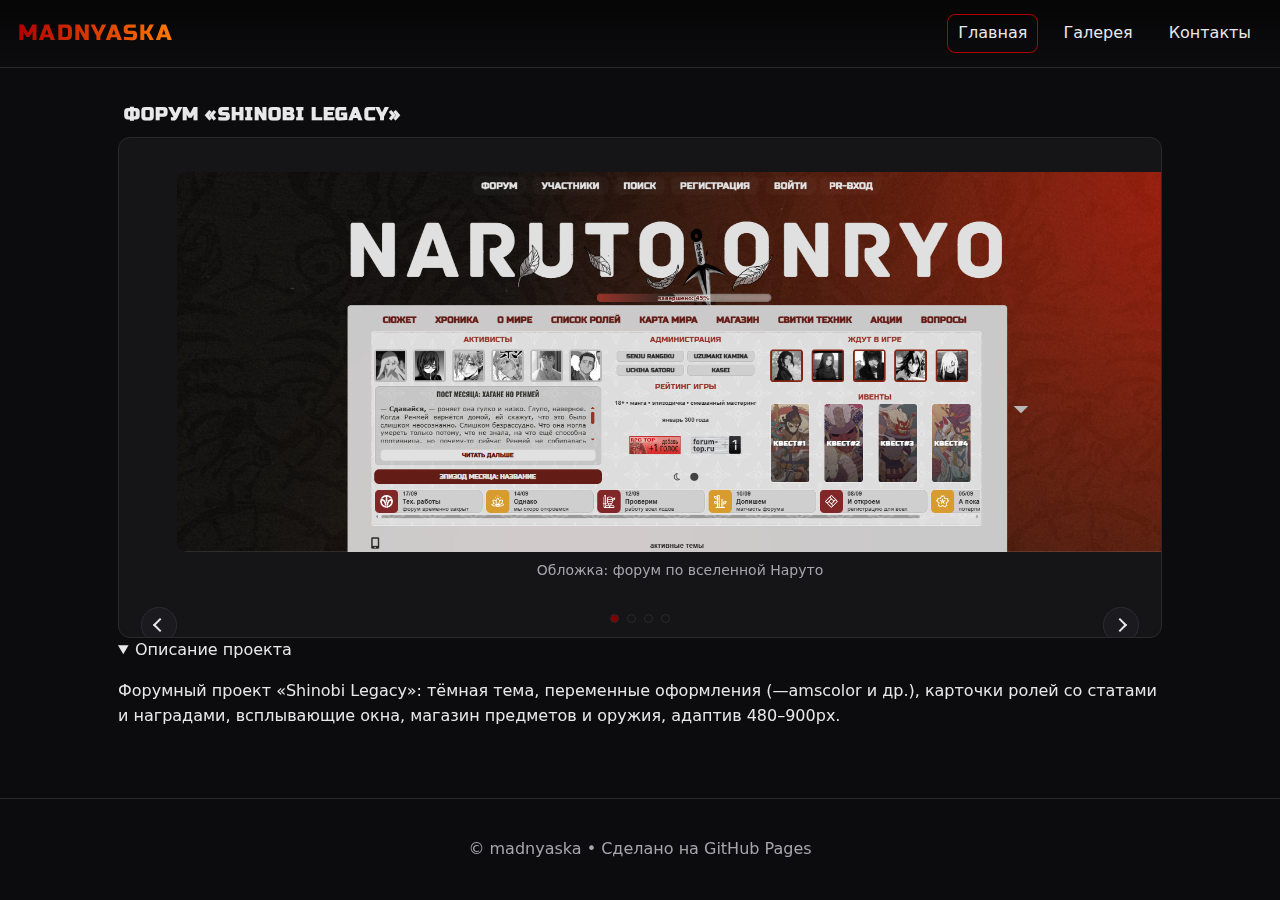
<file: index.html>
<!doctype html>
<html lang="ru">
<head>
  <meta charset="utf-8">
  <meta name="viewport" content="width=device-width,initial-scale=1">
  <title>madnyaska — главная</title>
  <link rel="stylesheet" href="assets/styles.css">
  <link href="https://fonts.googleapis.com/css2?family=Russo+One&display=swap" rel="stylesheet">
</head>
<body class="site">
<header class="site__head">
  <a class="brand" href="/madnyaska/"><span class="brand__text">MADNYASKA</span></a>
  <nav class="nav">
    <a class="nav__link is-active" href="/madnyaska/">Главная</a>
    <a class="nav__link" href="/madnyaska/works.html">Галерея</a>
    <a class="nav__link" href="/madnyaska/contacts.html">Контакты</a>
  </nav>
</header>

<main class="site__main">
  <section class="project" id="forum">
  <h2 class="sect__title">Форум «Shinobi Legacy»</h2>

  <div class="slider slider--4">
    <!-- переключатели -->
    <input type="radio" name="forum" id="forum-1" checked>
    <input type="radio" name="forum" id="forum-2">
    <input type="radio" name="forum" id="forum-3">
    <input type="radio" name="forum" id="forum-4">

    <!-- лента слайдов -->
    <div class="slider__track">
      <!-- 1: обложка -->
      <figure class="slide">
        <a href="images/shinobilegacy.f-rpg.me.png" target="_blank" rel="noopener">
          <img src="images/shinobilegacy.f-rpg.me.png" alt="Обложка форума" loading="lazy">
        </a>
        <figcaption>Обложка: форум по вселенной Наруто</figcaption>
      </figure>

      <!-- 2: всплывающее окно карточки персонажа -->
      <figure class="slide">
        <a href="images/карточка персонажа.JPG" target="_blank" rel="noopener">
          <img src="images/карточка персонажа.JPG" alt="Карточка персонажа — всплывающее окно" loading="lazy">
        </a>
        <figcaption>Карточка персонажа: статы, награды, всплывающее окно</figcaption>
      </figure>

      <!-- 3: полная карточка / личное дело -->
      <figure class="slide">
        <a href="images/личное дело персонажа.png" target="_blank" rel="noopener">
          <img src="images/личное дело персонажа.png" alt="Личное дело персонажа (полная карточка)" loading="lazy">
        </a>
        <figcaption>Полная карточка: личное дело персонажа</figcaption>
      </figure>

      <!-- 4: магазин -->
      <figure class="slide">
        <a href="images/магазин.JPG" target="_blank" rel="noopener">
          <img src="images/магазин.JPG" alt="Магазин оружия и предметов для ниндзя" loading="lazy">
        </a>
        <figcaption>Магазин: оружие и предметы для ниндзя</figcaption>
      </figure>
    </div>

    <!-- точки -->
    <div class="slider__dots">
      <label for="forum-1"></label>
      <label for="forum-2"></label>
      <label for="forum-3"></label>
      <label for="forum-4"></label>
    </div>

    <!-- стрелки -->
    <div class="slider__arrows">
      <label class="prev" for="forum-4"></label>
      <label class="next" for="forum-2"></label>

      <label class="prev" for="forum-1"></label>
      <label class="next" for="forum-3"></label>

      <label class="prev" for="forum-2"></label>
      <label class="next" for="forum-4"></label>

      <label class="prev" for="forum-3"></label>
      <label class="next" for="forum-1"></label>
    </div>
  </div>

  <details class="project__desc" open>
    <summary>Описание проекта</summary>
    <p>Форумный проект «Shinobi Legacy»: тёмная тема, переменные оформления (—amscolor и др.), карточки ролей со статами и наградами, всплывающие окна, магазин предметов и оружия, адаптив 480–900px.</p>
  </details>
</section>
</main>

<footer class="site__foot" id="contacts">
  <p>© madnyaska • Сделано на GitHub Pages</p>
</footer>
</body>
</html>
</file>
<file: assets/styles.css>
/* =========================
   БАЗА / ПЕРЕМЕННЫЕ
   ========================= */
:root{
  --amscolor:#b30000;          /* акцент 1 */
  --accentcolor2:#ff7a00;      /* акцент 2 */
  --wordcolor:#e8e8ea;         /* основной текст */
  --textcolor:#a6a6ad;         /* вторичный текст */
  --bordercolor:#2a2a2d;       /* границы */
  --blackmore:#0c0c0e;         /* фон */
  --surface:#151518;           /* карточки/поверхности */
  --surface-2:#1b1b20;
  --rus:"Russo One", var(--font-base, Arial, system-ui);
}

/* =========================
   НОРМАЛИЗАЦИЯ / КАРКАС
   ========================= */
*{box-sizing:border-box}
html,body{height:100%}
html{scroll-behavior:smooth}
body.site{
  margin:0; background:var(--blackmore); color:var(--wordcolor);
  font:16px/1.55 system-ui, -apple-system, Segoe UI, Arial;
  -webkit-font-smoothing:antialiased; text-rendering:optimizeLegibility;
}

/* =========================
   ШАПКА / НАВИГАЦИЯ
   ========================= */
.site__head{
  position:sticky; top:0; z-index:1000;
  display:flex; align-items:center; justify-content:space-between;
  gap:16px; padding:14px 18px;
  background:linear-gradient(180deg, rgba(0,0,0,.55), rgba(0,0,0,0)) , var(--blackmore);
  border-bottom:1px solid var(--bordercolor);
  backdrop-filter:saturate(120%) blur(6px);
}
.brand{display:flex; align-items:center; gap:10px; text-decoration:none}
.brand__text{
  font-family:var(--rus); font-size:22px; letter-spacing:.06em;
  text-transform:uppercase;
  background:linear-gradient(90deg, var(--amscolor), var(--accentcolor2));
  -webkit-background-clip:text; background-clip:text; color:transparent;
}
.nav{display:flex; gap:14px; flex-wrap:wrap}
.nav__link{
  padding:6px 10px; border-radius:8px; text-decoration:none; color:var(--wordcolor);
  border:1px solid transparent; transition:.2s;
}
.nav__link:hover{ border-color:var(--bordercolor); background:var(--surface) }
.nav__link.is-active{ border-color:var(--amscolor) }

/* =========================
   ОСНОВНОЙ КОНТЕНТ
   ========================= */
.site__main{max-width:1080px; margin:0 auto; padding:18px}

/* Герой-блок */
.hero{padding:28px 6px 6px}
.hero__title{
  margin:0 0 6px; font:700 36px/1.12 var(--rus); letter-spacing:.04em; text-transform:uppercase
}
.hero__lead{margin:0; color:var(--textcolor)}

/* Заголовки секций */
.sect__title{
  margin:18px 6px 12px; font:700 18px/1.2 var(--rus); text-transform:uppercase; letter-spacing:.06em
}

/* =========================
   ГАЛЕРЕЯ / КАРТОЧКИ
   ========================= */
.grid{
  display:grid; gap:14px;
  grid-template-columns:repeat(auto-fill,minmax(220px,1fr));
}
.grid.grid--dense{grid-auto-rows:1fr}

.card{
  background:linear-gradient(180deg, rgba(255,255,255,.02), rgba(255,255,255,0)) , var(--surface);
  border:1px solid var(--bordercolor); border-radius:12px; overflow:hidden;
  box-shadow: inset 0 0 0 1px rgba(255,255,255,.02);
}
.card__link{display:block; color:inherit; text-decoration:none}
.card__img{
  width:100%; height:200px; object-fit:cover; display:block;
  transition:transform .25s ease;
}
.card__link:hover .card__img{ transform:scale(1.02) }
.card__meta{
  display:flex; align-items:center; justify-content:space-between;
  padding:10px 12px 12px
}
.card__title{margin:0; font-weight:700}
.badge{
  display:inline-block; padding:3px 8px; border-radius:999px; font-size:12px;
  background:color-mix(in srgb, var(--amscolor) 18%, #000);
  border:1px solid color-mix(in srgb, var(--amscolor) 60%, #222);
}
.badge--alt{
  background:color-mix(in srgb, var(--accentcolor2) 18%, #000);
  border-color:color-mix(in srgb, var(--accentcolor2) 60%, #222);
}

/* Кнопка */
.more{display:flex; justify-content:center; margin:18px 0 6px}
.btn{
  display:inline-flex; align-items:center; gap:8px; padding:10px 16px; border-radius:10px;
  background:linear-gradient(90deg,var(--amscolor),var(--accentcolor2));
  color:#fff; text-decoration:none; font-weight:700; letter-spacing:.02em;
  border:1px solid #0003; box-shadow:0 6px 16px rgba(0,0,0,.3);
  transition:transform .15s ease, filter .15s ease;
}
.btn:hover{ filter:brightness(1.04) }
.btn:active{ transform:translateY(1px) }

/* =========================
   НИЖНЯЯ ЧАСТЬ
   ========================= */
.site__foot{
  border-top:1px solid var(--bordercolor); color:var(--textcolor);
  text-align:center; padding:22px 12px; margin-top:24px
}

/* =========================
   ПРОЕКТЫ / СЕКЦИИ
   ========================= */
.project{margin:18px 0 28px}
.project .sect__title{margin-top:6px}

/* =========================
   СЛАЙДЕР (CSS-ONLY, СТАБИЛЬНЫЙ)
   разметка:
   <div class="slider">
     <input type="radio" name="forum" id="forum-1" checked>
     ...
     <div class="slider__track"> <figure class="slide">...</figure> ... </div>
     <div class="slider__dots"> <label for="forum-1"></label> ... </div>
     <div class="slider__arrows"> <label class="prev" for="forum-4"></label> ... </div>
   </div>
   ========================= */
.slider{
  position:relative; background:var(--surface); border:1px solid var(--bordercolor);
  border-radius:12px; padding:12px; overflow:hidden
}
.slider input{ display:none }

/* Лента и слайды */
.slider__track{
  display:flex; transition:transform .35s ease; will-change:transform;
  position:relative; z-index:1;
}
.slide{
  flex:0 0 100%; width:100%; padding:6px; text-align:center;
}
.slide img{
  width:100%; height:380px; object-fit:cover; border-radius:10px; display:block
}
.slide figcaption{margin-top:8px; color:var(--textcolor); font-size:14px}

/* Переключение (пример для #forum: 4 слайда) */
#forum-1:checked ~ .slider__track{transform:translateX(0%)}
#forum-2:checked ~ .slider__track{transform:translateX(-100%)}
#forum-3:checked ~ .slider__track{transform:translateX(-200%)}
#forum-4:checked ~ .slider__track{transform:translateX(-300%)}

/* Точки */
.slider__dots{
  display:flex; gap:8px; justify-content:center; margin:10px 0 2px
}
.slider__dots label{
  width:9px; height:9px; border-radius:50%; border:1px solid var(--bordercolor); cursor:pointer
}
#forum-1:checked ~ .slider__dots label:nth-child(1),
#forum-2:checked ~ .slider__dots label:nth-child(2),
#forum-3:checked ~ .slider__dots label:nth-child(3),
#forum-4:checked ~ .slider__dots label:nth-child(4){
  background:color-mix(in srgb, var(--amscolor) 70%, #000)
}

/* Стрелки (показываем только актуальную пару) */
/* Стрелки – всегда показываем обе */
.slider__track{ position:relative; z-index:1; }

.slider__arrows{
  position:relative;
  pointer-events:none;
  z-index:2;
}

.slider__arrows label{
  display:block;              /* ← ВСЕГДА видны */
  pointer-events:auto;
  position:absolute;
  top:50%;
  transform:translateY(-50%);
  width:36px;
  height:36px;
  border-radius:50%;
  border:1px solid var(--bordercolor);
  background:var(--surface-2);
  opacity:.95;
  cursor:pointer;
}

.slider__arrows .prev{ left:10px; }
.slider__arrows .next{ right:10px; }

.slider__arrows label::after{
  content:"";
  display:block;
  width:8px;
  height:8px;
  position:absolute;
  top:50%;
  left:50%;
  border-right:2px solid var(--wordcolor);
  border-top:2px solid var(--wordcolor);
  transform:translate(-40%,-50%) rotate(225deg);
}
.slider__arrows .next::after{
  transform:translate(-60%,-50%) rotate(45deg);
}


/* Видимость конкретных стрелок для #forum */
#forum-1:checked ~ .slider__arrows .prev[for="forum-4"],
#forum-1:checked ~ .slider__arrows .next[for="forum-2"]{ display:block }
#forum-2:checked ~ .slider__arrows .prev[for="forum-1"],
#forum-2:checked ~ .slider__arrows .next[for="forum-3"]{ display:block }
#forum-3:checked ~ .slider__arrows .prev[for="forum-2"],
#forum-3:checked ~ .slider__arrows .next[for="forum-4"]{ display:block }
#forum-4:checked ~ .slider__arrows .prev[for="forum-3"],
#forum-4:checked ~ .slider__arrows .next[for="forum-1"]{ display:block }

/* =========================
   АДАПТИВ / ПРЕДПОЧТЕНИЯ
   ========================= */
@media (max-width:700px){
  .hero__title{font-size:28px}
  .card__img{height:170px}
  .slide img{height:260px}
}
@media (max-width:480px){
  .site__head{gap:10px}
  .nav{gap:8px}
  .grid{grid-template-columns:repeat(2,1fr)}
}
@media (prefers-reduced-motion:reduce){
  .slider__track{transition:none}
}
</file>
